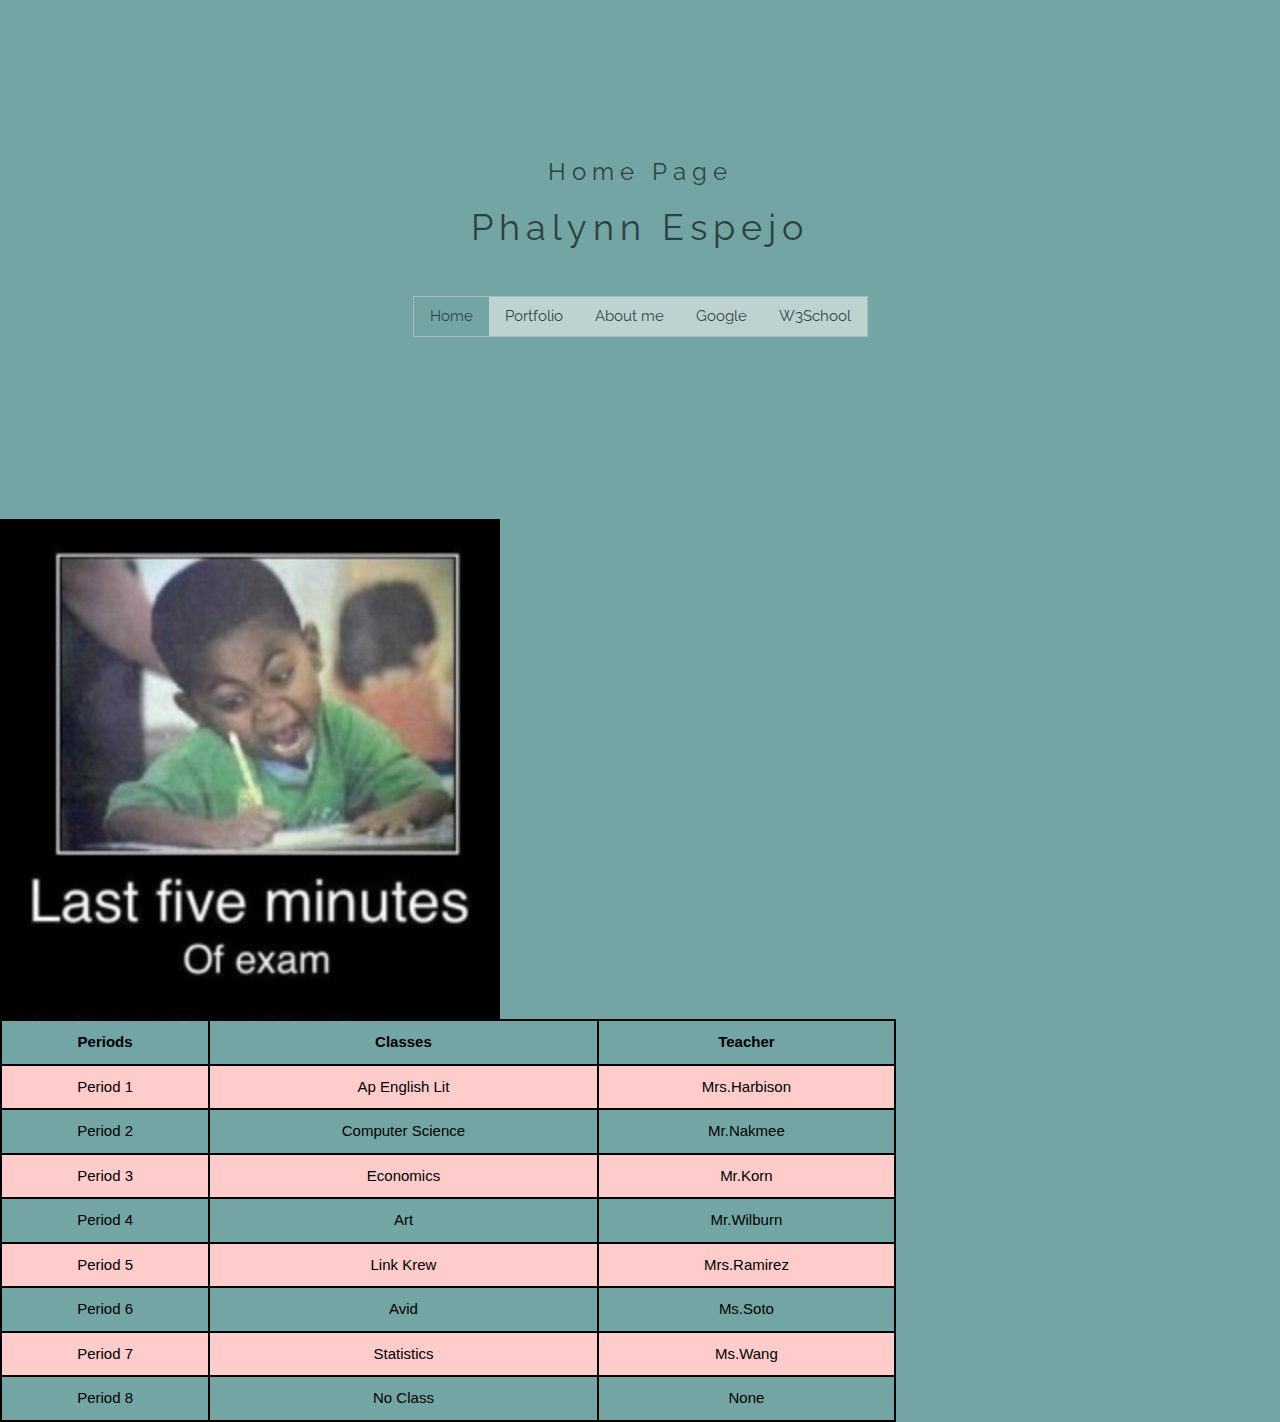
<file: index.html>
<!doctype html>
<html lang="en">
  <head>
    <meta charset="utf-8">
    <title>Home</title>
  <head>
  <body>
    <html>
<title>W3.CSS Template</title>
<meta charset="UTF-8">
<meta name="viewport" content="width=device-width, initial-scale=1">
<link rel="stylesheet" href="https://www.w3schools.com/w3css/4/w3.css">
<link rel="stylesheet" href="https://fonts.googleapis.com/css?family=Raleway">
<link rel="stylesheet" href="https://cdnjs.cloudflare.com/ajax/libs/font-awesome/4.7.0/css/font-awesome.min.css">
<style>
body,h1 {font-family: "Raleway", Arial, sans-serif}
h1 {letter-spacing: 6px}
.w3-row-padding img {margin-bottom: 12px}
</style>
<body>

<!-- !PAGE CONTENT! -->
<div class="w3-content" style="max-width:1500px">

<!-- Header -->
<header class="w3-panel w3-center w3-opacity" style="padding:128px 16px">
  <h1 class="w3-xlarge">Home Page</h1>
  <h1>Phalynn Espejo</h1>
  
  <div class="w3-padding-32">
    <div class="w3-bar w3-border">
      <a href="index.html" class="w3-bar-item w3-button ">Home</a>
      <a href="portfolio.html" class="w3-bar-item w3-button w3-light-grey">Portfolio</a>
      <a href="aboutme.html" class="w3-bar-item w3-button w3-light-grey">About me</a>
       <a href="https://www.google.com/" class="w3-bar-item w3-button w3-light-grey">Google</a>
        <a href="https://www.w3schools.com/colors/colors_picker.asp" class="w3-bar-item w3-button w3-light-grey">W3School</a>
    </div>
  </div>
</header>
<body style="background-color:#73a5a5;">

    <img src="images/schoolmemes.jpg" height="500">
    <html>
<head>
<style>
table {
    font-family: arial, sans-serif;
    border-collapse: collapse;
    width: 70%;
}

td, th {
    border: 2px solid black;
    text-align: center;
    padding: 10px;
}

tr:nth-child(even) {
    background-color:#ffcccc ;
}
</style>
</head>
<body>

<table>
  <tr>
    <th>Periods</th>
    <th>Classes</th>
    <th>Teacher</th>
  </tr>
  <tr>
    <td>Period 1</td>
    <td>Ap English Lit</td>
    <td>Mrs.Harbison</td>
  </tr>
  <tr>
    <td>Period 2</td>
    <td>Computer Science</td>
    <td>Mr.Nakmee</td>
  </tr>
  <tr>
    <td>Period 3</td>
    <td>Economics</td>
    <td>Mr.Korn</td>
  </tr>
  <tr>
    <td>Period 4</td>
    <td>Art</td>
    <td>Mr.Wilburn</td>
  </tr>
  <tr>
    <td>Period 5</td>
    <td>Link Krew</td>
    <td>Mrs.Ramirez</td>
  </tr>
  <tr>
    <td>Period 6</td>
    <td>Avid</td>
    <td>Ms.Soto</td>
    </tr>
  <tr>
    <td>Period 7</td>
    <td>Statistics</td>
    <td>Ms.Wang</td>
      </tr>
 <tr>
    <td>Period 8</td>
    <td>No Class</td>
    <td>None</td>
      </tr>
      
</table>
  </body>
</html>
</file>
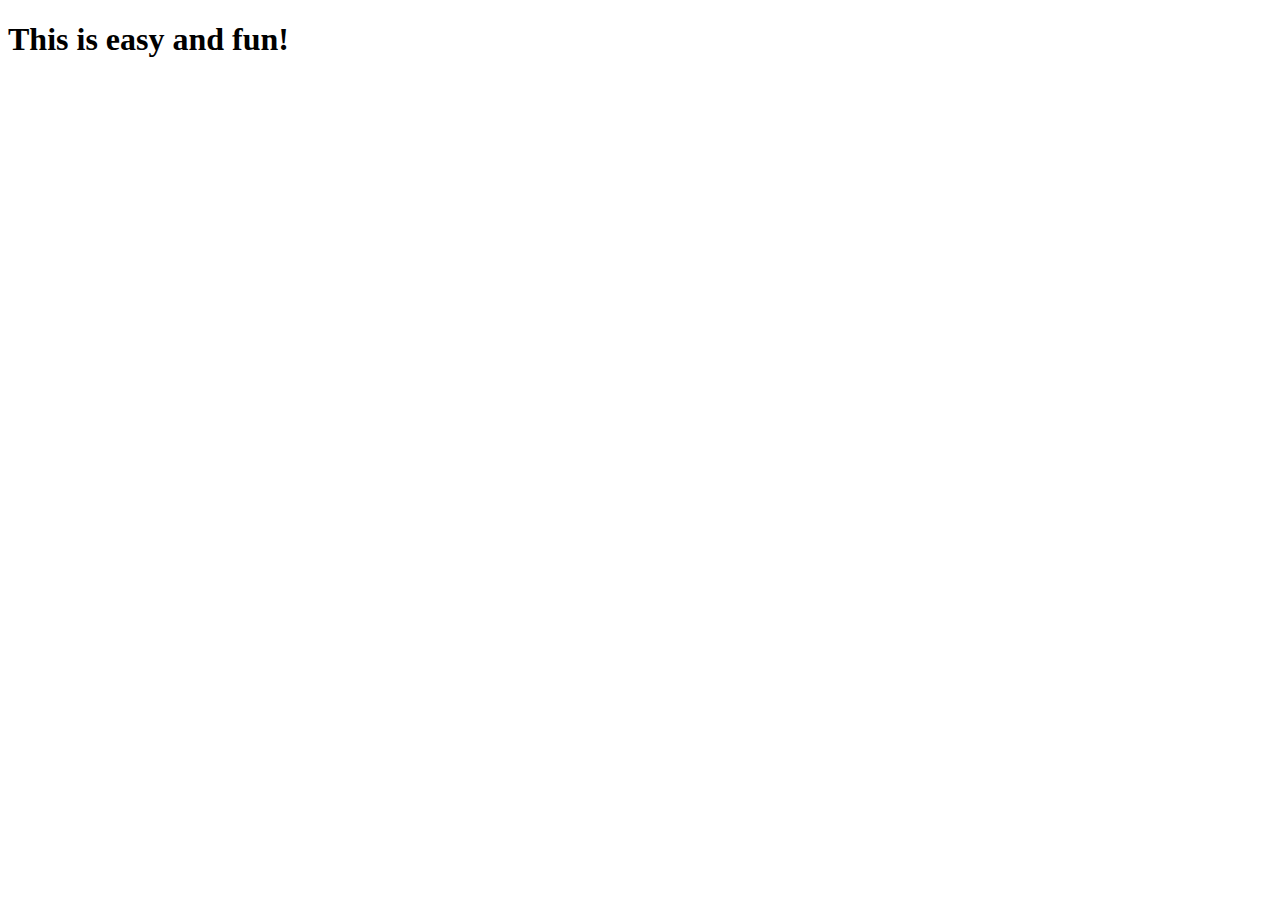
<file: 214/index.html>
<!doctype html>
<html lang="en">
    <head>
        <meta charset="utf-8">
        <title>Jane Jones' Website</title>
    </head>
    <body>
        <h1>
            This is easy and fun!
        </h1>
    </body>
</html>
</file>
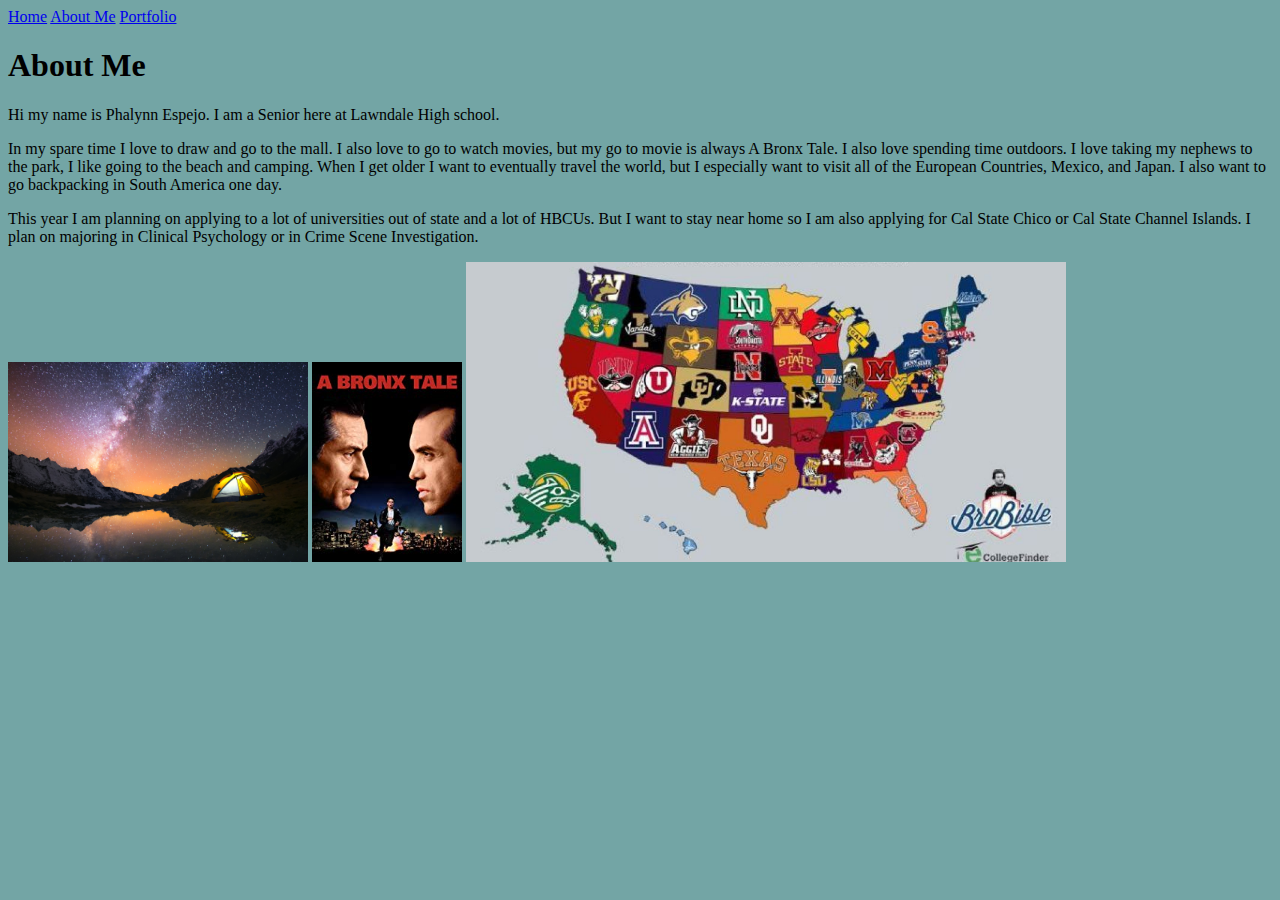
<file: aboutme.html>
<!doctype html>
<html lang="en">
  <head>
    <meta charset="utf-8">
    <title>Home</title>
  </head>
  <body>
    <a href="index.html">Home</a>
    <a href="aboutme.html">About Me</a>
    <a href="portfolio.html">Portfolio</a>
    <h1>About Me</h1>
    <body style="background-color:#73a5a5;">

  <p>Hi my name is Phalynn Espejo. I am a Senior here at Lawndale High school.</p>
    <p>In my spare time I love to draw and go to the mall. I also love to go to watch movies, 
    but my go to movie is always A Bronx Tale. 
      I also love spending time outdoors. I love taking my nephews to the park,
      I like going to the beach and camping.
      When I get older I want to eventually travel the world, but I especially want to visit
      all of the European Countries, Mexico, and Japan. 
      I also want to go backpacking in South America one day.</p>
    <p>This year I am planning on applying to a lot of universities out of state and a lot of HBCUs. 
    But I want to stay near home so I am also applying for 
        Cal State Chico or Cal State Channel Islands. I plan on majoring in Clinical Psychology or 
        in Crime Scene Investigation.</p>
    
      </style>
      <img src="images/camping.jpg" height="200">
      <img src="images/bronx.jpg" height="200">
    <img src="images/different colleges.jpg" height="300">
  </body>
</html>
</file>
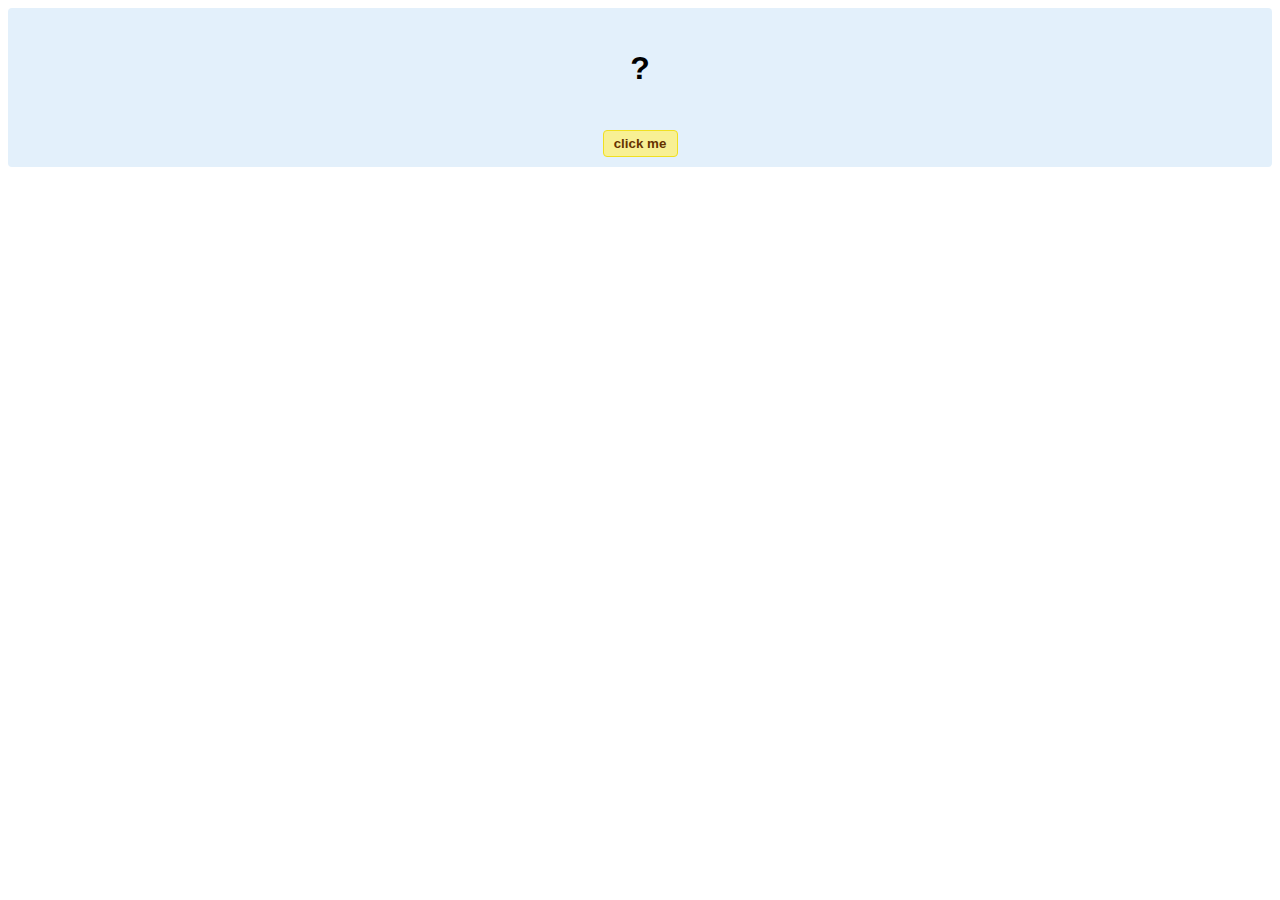
<file: hello-world.html>
<!DOCTYPE html>
<!-- HTML5 Hello world by kirupa - http://www.kirupa.com/html5/getting_your_feet_wet_html5_pg1.htm -->
<html lang="en-us">

<head>
<meta charset="utf-8">
<title>Hello...</title>
<style type="text/css">
#mainContent {
	font-family: Arial, Helvetica, sans-serif;
	font-size: xx-large;
	font-weight: bold;
	background-color: #E3F0FB;
	border-radius: 4px;
	padding: 10px;
	text-align: center;
}
.buttonStyle {
	border-radius: 4px;
	border: thin solid #F0E020;
	padding: 5px;
	background-color: #F8F094;
	font-family: "Segoe UI", Tahoma, Geneva, Verdana, sans-serif;
	font-weight: bold;
	color: #663300;
	width: 75px;
}

.buttonStyle:hover {
	border: thin solid #FFCC00;
	background-color: #FCF9D6;
	color: #996633;
	cursor: pointer;
}
.buttonStyle:active {
	border: thin solid #99CC00;
	background-color: #F5FFD2;
	color: #669900;
	cursor: pointer;
}

</style>
</head>

<body>
<div id="mainContent">
<p id="helloText">?</p>
<button id="clickButton" class="buttonStyle">click me</button>
</div>
<script> 
var myButton = document.getElementById("clickButton");
var myText = document.getElementById("helloText");

myButton.addEventListener('click', doSomething, false)

function doSomething() {
	myText.textContent = "hello, world!";
}
</script>

</body>
</html>
</file>
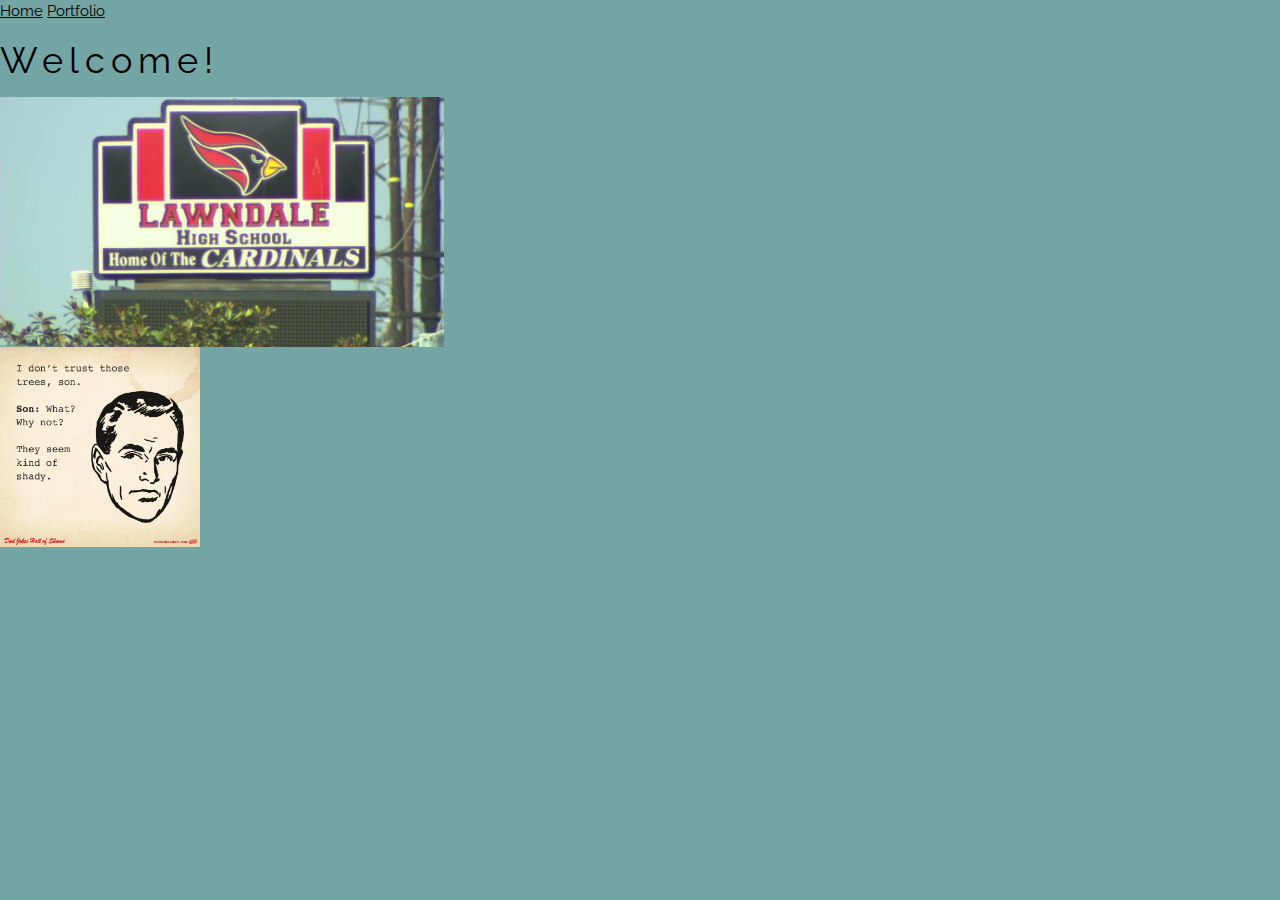
<file: portfolio.html>
<!doctype html>
	<html lang="en">
	  <head>
	    <meta charset="utf-8">
	    <title>Portfolio</title>
	  </head>
	  <title>W3.CSS Template</title>
<meta charset="UTF-8">
<meta name="viewport" content="width=device-width, initial-scale=1">
<link rel="stylesheet" href="https://www.w3schools.com/w3css/4/w3.css">
<link rel="stylesheet" href="https://fonts.googleapis.com/css?family=Raleway">
<link rel="stylesheet" href="https://cdnjs.cloudflare.com/ajax/libs/font-awesome/4.7.0/css/font-awesome.min.css">
<style>
body,h1 {font-family: "Raleway", Arial, sans-serif}
h1 {letter-spacing: 6px}
.w3-row-padding img {margin-bottom: 12px}
</style>
	  <body>
	   <body style="background-color:#73a5a5">    
    <a href="index.html">Home</a>
    <a href="portfolio.html">Portfolio</a>
    <h1>Welcome!</h1>
    <img src="images/lawndalehs.jpg" height="250">
    <br>
    <a target="_blank" href="https://scratch.mit.edu">
      <img src="images/dadjoke.jpg" height="200">
    </a>
    
	  </body>
	</html>
</file>
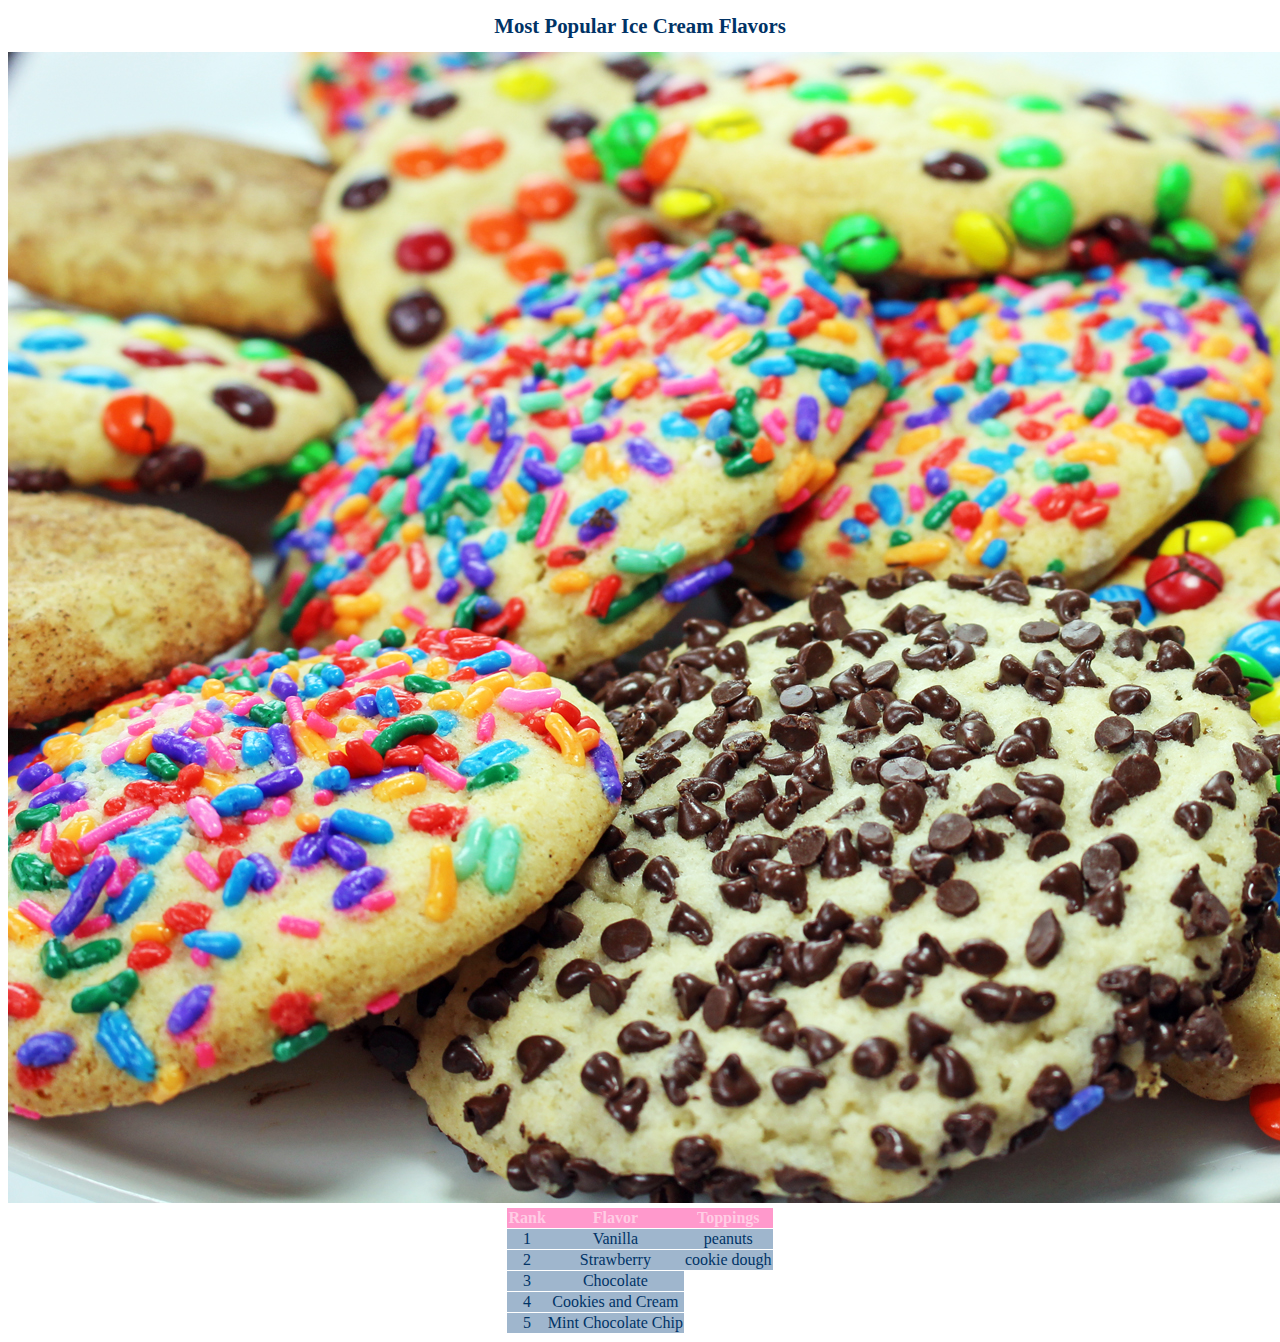
<file: 214/ice.html>
<!DOCTYPE html>
<html>
  <head>
  <link href="icecream.css" rel="stylesheet" type="text/css"> 
    <meta charset="utf-8">
    <title>I Scream For Ice Cream!</title>
  </head>
  <body>
    <h1>Most Popular Ice Cream Flavors</h1>
    <img src="cookies.jpg" alt="Picture of Cookies" />
    <table>
      <tr><th>Rank</th><th>Flavor</th><th>Toppings</th></tr>
      <tr><td>1</td><td>Vanilla</td><td>peanuts</td></tr>
      <tr><td>2</td><td>Strawberry</td><td>cookie dough</td></tr>
      <tr><td>3</td><td>Chocolate</td></tr>
      <tr><td>4</td><td>Cookies and Cream</td></tr>
      <tr><td>5</td><td>Mint Chocolate Chip</td></tr>
    </table>
  </body>
</html>
</file>
<file: 214/icecream.css>
body{
	font-family: "Marker Felt", "Comic Sans MS", fantasy;
	color: #003366;
}

h1 {
	font-size: 1.3em;
	text-align: center;
}

table {
	margin-left: auto;
	margin-right: auto;
	text-align: left;
	border-collapse: collapse;
	cellspacing: 0px;
}

tr {
	border: 1px solid #ffffff;
	text-align: center;
	background-color:#9FB6CD; 
}

th {
	text-align: center;
	color: #ffffff;
	background-color: #003366;
}

body{
	font-family: "Marker Felt", "Comic Sans MS", fantasy;
	color: #003366;
}

h1 {
	font-size: 1.3em;
	text-align: center;
}

table {
	margin-left: auto;
	margin-right: auto;
	text-align: left;
	border-collapse: collapse;
	cellspacing: 0px;
}

tr {
	border: 1px solid #ffffff;
	text-align: center;
	background-color:#9FB6CD; 
}

th {
	text-align: center;
	color: #ffcce4;
	background-color: #ff99cc;
}
</file>
